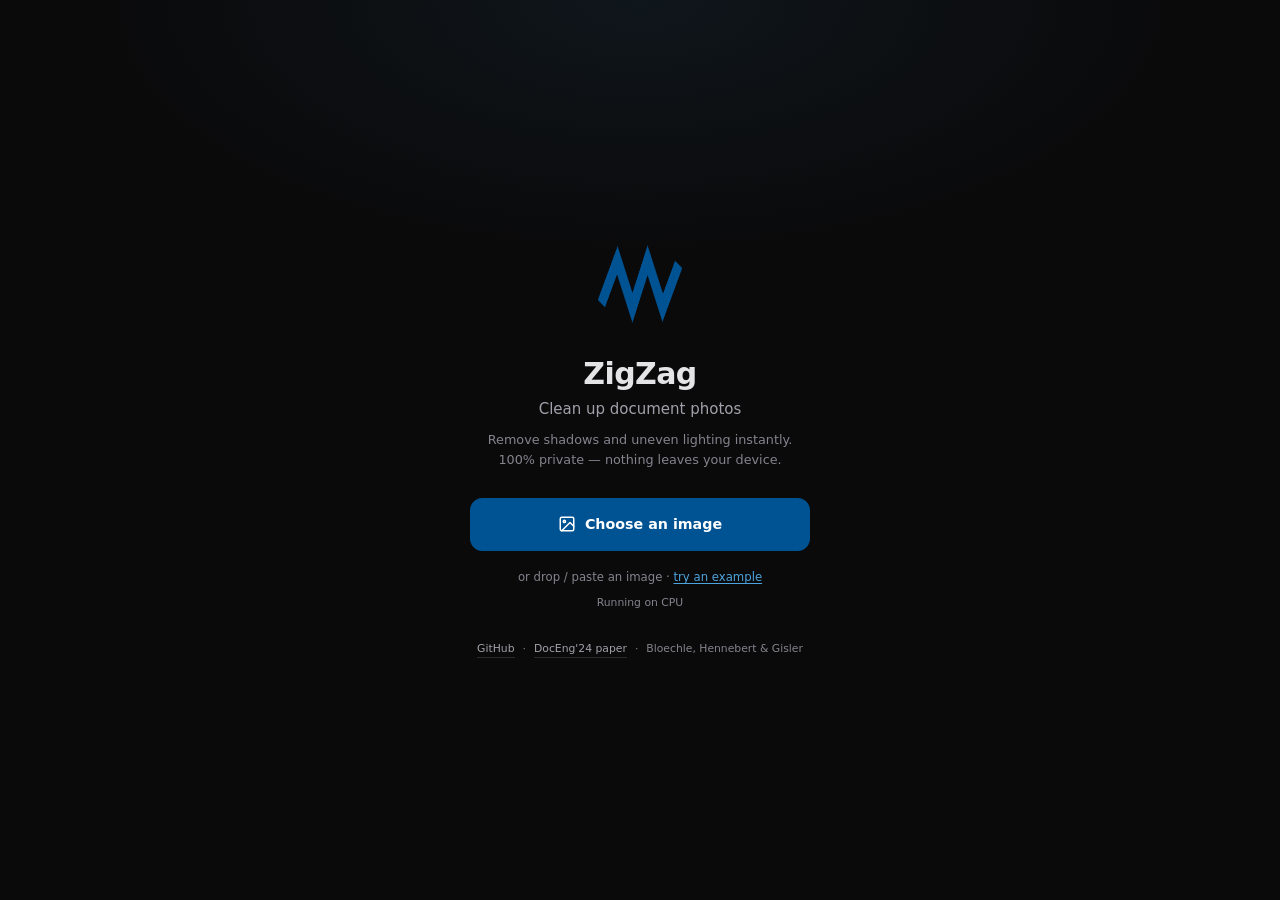
<file: index.html>
<!DOCTYPE html>
<html lang="en">
<head>
    <meta charset="UTF-8">
    <meta name="viewport" content="width=device-width, initial-scale=1.0, viewport-fit=cover">
    <meta name="description" content="Clean up document photos: remove shadows and uneven lighting, entirely in your browser. ZigZag — ACM DocEng'24.">
    <meta property="og:title" content="ZigZag — Document Image Binarizer">
    <meta property="og:description" content="Remove shadows and uneven lighting from document photos. 100% in-browser, nothing leaves your device.">
    <meta property="og:image" content="https://bloechle.github.io/zigzag/assets/zigzag-logo.png">
    <meta property="og:url" content="https://bloechle.github.io/zigzag/">
    <meta property="og:type" content="website">
    <meta name="twitter:card" content="summary_large_image">
    <meta name="theme-color" content="#0a0a0b">
    <meta name="mobile-web-app-capable" content="yes">
    <meta name="apple-mobile-web-app-capable" content="yes">
    <meta name="apple-mobile-web-app-status-bar-style" content="black-translucent">
    <link rel="manifest" href="manifest.json">
    <link rel="apple-touch-icon" href="assets/icon-maskable-512.png">
    <title>ZigZag — Document Image Binarizer</title>
    <link rel="icon" href="assets/icon-192.png">
    <style>
        *, *::before, *::after { box-sizing: border-box; margin: 0; padding: 0; }

        :root {
            --bg:          #0a0a0b;
            --bg-elevated: #1c1c1f;
            --bg-hover:    #252528;
            --border:      #2a2a2e;
            --text:        #e4e4e7;
            --dim:         #a1a1aa;
            --muted:       #84848e;   /* 4.5:1 on the sheet too (WCAG AA) */
            --accent:      #005393;   /* corporate blue — fills */
            --accent-soft: #4da3dd;   /* readable tint of it on dark — text & glows */
            --ok:          #34d399;
            --radius:      12px;
            --ease:        cubic-bezier(0.16, 1, 0.3, 1);
            --safe-t:      env(safe-area-inset-top, 0px);
            --safe-b:      env(safe-area-inset-bottom, 0px);
        }

        html, body {
            height: 100%;
            background: var(--bg);
            color: var(--text);
            font: 15px/1.5 -apple-system, system-ui, 'Segoe UI', Roboto, sans-serif;
            overflow: hidden;
            -webkit-font-smoothing: antialiased;
            user-select: none;
            -webkit-user-select: none;
            touch-action: manipulation;
        }

        .hidden { display: none !important; }
        button { font: inherit; color: inherit; background: none; border: none; cursor: pointer; -webkit-tap-highlight-color: transparent; }
        :focus-visible { outline: 2px solid var(--accent-soft); outline-offset: 2px; border-radius: 6px; }
        @media (prefers-reduced-motion: reduce) {
            *, *::before, *::after { animation-duration: .01ms !important; transition-duration: .01ms !important; }
        }

        /* ═══ LANDING ═══ */
        #landing {
            position: fixed; inset: 0; z-index: 50;
            display: flex; align-items: center; justify-content: center;
            padding: 24px; padding-top: calc(24px + var(--safe-t)); padding-bottom: calc(24px + var(--safe-b));
            background:
                radial-gradient(60% 40% at 50% 0%, rgba(77, 163, 221, .08), transparent 70%),
                var(--bg);
        }
        .landing-content { width: 100%; max-width: 340px; text-align: center; }
        .landing-content img { width: 84px; height: 84px; margin-bottom: 18px; }
        .landing-content h1 { font-size: 2rem; font-weight: 700; letter-spacing: -.02em; }
        .landing-sub { color: var(--dim); margin: 2px 0 10px; }
        .landing-desc { color: var(--muted); font-size: .85rem; line-height: 1.55; margin-bottom: 28px; }

        .landing-buttons { display: grid; gap: 10px; margin-bottom: 18px; }
        .btn-primary, .btn-secondary {
            display: flex; align-items: center; justify-content: center; gap: 9px;
            padding: 15px; border-radius: var(--radius); font-weight: 600; font-size: .95rem;
            transition: transform .15s var(--ease), background .15s;
        }
        .btn-primary { background: var(--accent); color: #fff; }
        .btn-secondary { background: var(--bg-elevated); border: 1px solid var(--border); }
        .btn-primary:active, .btn-secondary:active { transform: scale(.97); }
        /* mouse and trackpad: no camera to open, so choosing a file is the main action */
        @media (hover: hover) and (pointer: fine) {
            #btnCamera { display: none; }
            #btnGallery { background: var(--accent); border-color: var(--accent); color: #fff; }
        }
        body.busy, body.busy * { cursor: progress !important; }

        .landing-hint { color: var(--muted); font-size: .78rem; }
        .link-btn { color: var(--accent-soft); font-size: inherit; text-decoration: underline; text-underline-offset: 2px; }
        .link-btn:disabled { opacity: .5; }
        #gpuStatus { margin-top: 8px; font-size: .72rem; color: var(--muted); min-height: 1.2em; }
        #gpuStatus.on { color: var(--ok); }
        .landing-credits {
            margin-top: 30px; font-size: .72rem; color: var(--muted);
            display: flex; gap: 8px; justify-content: center; flex-wrap: wrap;
        }
        .landing-credits a { color: var(--dim); text-decoration: none; border-bottom: 1px solid var(--border); }

        /* ═══ APP ═══ */
        #app { position: fixed; inset: 0; display: flex; flex-direction: column; }

        #viewport { flex: 1; position: relative; min-height: 0; overflow: hidden; }

        /* comparison: result below, original clipped above, draggable line */
        #compareWrap {
            position: absolute; top: 0; left: 0;
            transform-origin: 0 0; touch-action: none;
            --invz: 1;   /* 1/zoom — keeps overlays at constant screen size */
        }
        #compareWrap canvas {
            position: absolute; inset: 0;
            border-radius: 8px; box-shadow: 0 8px 40px rgba(0, 0, 0, .55);
        }
        #compareClip { position: absolute; inset: 0 auto 0 0; width: 50%; overflow: hidden; }
        #compareClip canvas { position: absolute; top: 0; left: 0; border-radius: 8px 0 0 8px; }
        #compareLine {
            position: absolute; top: 0; bottom: 0; left: 50%; width: calc(2px * var(--invz));
            background: var(--accent); transform: translateX(-50%);
            box-shadow: 0 0 12px rgba(77, 163, 221, .55);
        }
        .compare-handle {
            position: absolute; top: 50%; left: 50%; transform: translate(-50%, -50%) scale(var(--invz));
            width: 38px; height: 38px; border-radius: 50%;
            background: var(--accent); color: #fff;
            display: flex; align-items: center; justify-content: center;
        }
        #compareWrap.toggled #compareLine,
        #compareWrap.toggled #tagResult { display: none; }

        .corner-tag {
            position: absolute; top: 8px; font-size: .62rem; font-weight: 700; letter-spacing: .08em;
            padding: 3px 8px; border-radius: 5px; background: rgba(10, 10, 11, .65);
            backdrop-filter: blur(6px); -webkit-backdrop-filter: blur(6px);
            color: var(--dim); pointer-events: none;
            transform: scale(var(--invz));
        }
        #tagOriginal { left: 8px; transform-origin: top left; }
        #tagResult { right: 8px; transform-origin: top right; }

        #infoBadge {
            position: absolute; bottom: 10px; left: 50%; transform: translateX(-50%);
            max-width: calc(100% - 20px); text-align: center; line-height: 1.4; text-wrap: balance;
            font-size: .7rem; color: var(--dim); padding: 5px 12px; border-radius: 14px;
            background: rgba(28, 28, 31, .75); border: 1px solid var(--border);
            backdrop-filter: blur(10px); -webkit-backdrop-filter: blur(10px);
            transition: transform .3s var(--ease);
        }
        /* keep the live readout visible above the settings sheet */
        #app.sheet-open #infoBadge { transform: translate(-50%, calc(-1 * var(--sheet-h, 0px) - 8px)); }

        #infoBadge:empty { display: none; }
        /* the run's parameters show with the settings' explanations (the ? button) */
        .badge-more { display: none; }
        #app.details .badge-more { display: inline; }

        #spinner {
            position: absolute; inset: 0; display: flex; align-items: center; justify-content: center;
            background: rgba(10, 10, 11, .35); backdrop-filter: blur(2px); -webkit-backdrop-filter: blur(2px);
        }
        .spinner-ring {
            width: 38px; height: 38px; border-radius: 50%;
            border: 3px solid var(--border); border-top-color: var(--accent-soft);
            animation: spin .8s linear infinite;
        }
        @keyframes spin { to { transform: rotate(360deg); } }

        /* ═══ BOTTOM BAR ═══ */
        .bottom-bar {
            flex-shrink: 0; padding: 10px 12px calc(10px + var(--safe-b));
            background: rgba(20, 20, 22, .85); border-top: 1px solid var(--border);
            backdrop-filter: blur(16px); -webkit-backdrop-filter: blur(16px);
        }
        .bar { max-width: 520px; margin-inline: auto; }
        .mode-row {
            display: grid; grid-template-columns: repeat(2, 1fr); gap: 4px;
            background: var(--bg); border: 1px solid var(--border); border-radius: 10px;
            padding: 4px; margin-bottom: 10px;
        }
        .mode-btn {
            padding: 9px 0; border-radius: 7px; font-size: .82rem; font-weight: 600; color: var(--dim);
            transition: background .15s, color .15s;
        }
        .mode-btn.active { background: var(--accent); color: #fff; }

        .action-row { display: grid; grid-template-columns: repeat(5, 1fr); gap: 4px; }
        .action-btn {
            display: flex; flex-direction: column; align-items: center; justify-content: center; gap: 4px;
            padding: 8px 2px 6px; border-radius: 10px; font-size: .66rem; color: var(--dim);
            transition: background .15s, color .15s;
        }
        .action-btn:active { background: var(--bg-hover); }
        .action-btn:disabled { opacity: .35; }
        .action-btn[aria-expanded="true"] { background: var(--bg-hover); color: var(--accent-soft); }
        .action-btn.primary { background: var(--accent); color: #fff; font-weight: 600; }
        .action-btn > [class^="icon-"] { display: flex; }
        @media (hover: hover) {
            .action-btn:hover:not(:disabled), .mode-btn:not(.active):hover { background: var(--bg-hover); color: var(--text); }
            .action-btn.primary:hover:not(:disabled) { background: #0a64ad; color: #fff; }
        }
        /* wide screens: one row, the output pair on the left, the actions on the right */
        @media (min-width: 720px) {
            .bar { max-width: 860px; display: flex; align-items: center; gap: 16px; }
            .mode-row { margin: 0; width: 200px; flex-shrink: 0; }
            .action-row { flex: 1; display: flex; justify-content: flex-end; }
            .action-btn { flex-direction: row; gap: 8px; padding: 10px 14px; font-size: .82rem; }
            .action-btn svg { width: 18px; height: 18px; }
            .action-btn.primary { margin-left: 8px; padding-inline: 18px; }
        }

        /* ═══ SETTINGS SHEET ═══ */
        #sheet { position: fixed; inset: 0; z-index: 60; }
        .sheet-backdrop { position: absolute; inset: 0; }   /* click-to-close, no dimming: live preview stays visible */
        .sheet-panel {
            position: absolute; left: 0; right: 0; bottom: 0;
            max-width: 560px; margin-inline: auto;
            background: var(--bg-elevated); border-radius: 18px 18px 0 0;
            border-top: 1px solid var(--border);
            padding: 8px 20px calc(22px + var(--safe-b));
            transform: translateY(0); transition: transform .3s var(--ease);
        }
        #sheet.hidden-anim .sheet-panel { transform: translateY(100%); }
        .sheet-drag-bar { width: 36px; height: 4px; border-radius: 2px; background: var(--border); margin: 4px auto 14px; }
        .sheet-head { display: flex; justify-content: space-between; align-items: center; margin-bottom: 16px; }
        .sheet-title { font-weight: 600; font-size: .95rem; }
        .sheet-reset { font-size: .8rem; font-weight: 600; color: var(--accent-soft); padding: 4px 8px; }
        .sheet-actions { display: flex; align-items: center; gap: 4px; }
        .sheet-help {
            width: 22px; height: 22px; border-radius: 50%; border: 1px solid var(--border);
            color: var(--dim); font-size: .72rem; font-weight: 700; line-height: 1;
            display: flex; align-items: center; justify-content: center;
            transition: background .15s, color .15s, border-color .15s;
        }
        .sheet-help[aria-pressed="true"] { background: var(--accent); color: #fff; border-color: var(--accent); }
        .sheet-close { width: 28px; height: 28px; border-radius: 50%; color: var(--dim); display: flex; align-items: center; justify-content: center; }
        @media (hover: hover) { .sheet-close:hover { background: var(--bg-hover); color: var(--text); } }

        /* desktop: a floating card at the top right; the page stays live behind it
           (no backdrop), so the comparison can be dragged while tuning */
        @media (min-width: 900px) and (hover: hover) {
            #sheet { pointer-events: none; }
            .sheet-backdrop, .sheet-drag-bar { display: none; }
            .sheet-panel {
                pointer-events: auto;
                left: auto; right: 16px; bottom: auto; top: calc(16px + var(--safe-t));
                width: 340px; padding: 16px 20px 6px;
                border: 1px solid var(--border); border-radius: 16px;
                box-shadow: 0 16px 48px rgba(0, 0, 0, .5);
            }
            #sheet.hidden-anim .sheet-panel { transform: translateX(calc(100% + 24px)); }
            .param-row { grid-template-columns: 82px 1fr 46px; }
        }

        .param-row { display: grid; grid-template-columns: 88px 1fr 50px; align-items: center; gap: 12px; margin-bottom: 14px; }
        .param-row label { font-size: .8rem; color: var(--dim); }
        .param-val { font-size: .8rem; color: var(--text); text-align: right; font-variant-numeric: tabular-nums; }
        .param-hint {
            grid-column: 1 / -1; display: none;
            font-size: .72rem; color: var(--muted); line-height: 1.45; margin: 2px 0 2px;
        }
        #sheet.hints .param-hint { display: block; }

        input[type=range] { -webkit-appearance: none; appearance: none; height: 4px; border-radius: 2px; background: var(--border); outline: none; }
        input[type=range]::-webkit-slider-thumb {
            -webkit-appearance: none; appearance: none; width: 22px; height: 22px; border-radius: 50%;
            background: var(--accent); border: none; cursor: pointer;
        }
        input[type=range]::-moz-range-thumb { width: 22px; height: 22px; border-radius: 50%; background: var(--accent); border: none; }

        /* on/off switch, built on a checkbox so keyboard and screen readers get it for free */
        .switch {
            -webkit-appearance: none; appearance: none; justify-self: start; cursor: pointer;
            width: 38px; height: 22px; border-radius: 11px; background: var(--border);
            position: relative; transition: background .15s;
        }
        .switch::after {
            content: ''; position: absolute; top: 3px; left: 3px; width: 16px; height: 16px;
            border-radius: 50%; background: var(--text); transition: transform .15s var(--ease);
        }
        .switch:checked { background: var(--accent); }
        .switch:checked::after { transform: translateX(16px); }

        /* ═══ DROP OVERLAY (desktop) ═══ */
        #dropOverlay {
            position: fixed; inset: 0; z-index: 70; display: flex; align-items: center; justify-content: center;
            background: rgba(10, 10, 11, .85); border: 2px dashed var(--accent-soft); border-radius: 16px;
        }
        .drop-inner { display: flex; flex-direction: column; align-items: center; gap: 10px; color: var(--accent-soft); font-weight: 600; }
    </style>
</head>
<body>

<!-- ═══ LANDING ═══ -->
<main id="landing">
    <div class="landing-content">
        <img src="assets/zigzag-logo.png" alt="ZigZag">
        <h1>ZigZag</h1>
        <p class="landing-sub">Clean up document photos</p>
        <p class="landing-desc">Remove shadows and uneven lighting instantly. 100% private — nothing leaves your device.</p>
        <div class="landing-buttons">
            <button id="btnCamera" class="btn-primary">
                <svg width="20" height="20" viewBox="0 0 24 24" fill="none" stroke="currentColor" stroke-width="2" stroke-linecap="round" stroke-linejoin="round"><path d="M23 19a2 2 0 0 1-2 2H3a2 2 0 0 1-2-2V8a2 2 0 0 1 2-2h4l2-3h6l2 3h4a2 2 0 0 1 2 2z"/><circle cx="12" cy="13" r="4"/></svg>
                Take a photo
            </button>
            <button id="btnGallery" class="btn-secondary">
                <svg width="18" height="18" viewBox="0 0 24 24" fill="none" stroke="currentColor" stroke-width="2" stroke-linecap="round" stroke-linejoin="round"><rect x="3" y="3" width="18" height="18" rx="2"/><circle cx="8.5" cy="8.5" r="1.5"/><polyline points="21 15 16 10 5 21"/></svg>
                Choose an image
            </button>
        </div>
        <p class="landing-hint">or drop / paste an image · <button id="btnExample" class="link-btn">try an example</button></p>
        <div id="gpuStatus" role="status"></div>
        <div class="landing-credits">
            <a href="https://github.com/Bloechle/zigzag" target="_blank" rel="noopener">GitHub</a>
            <span>·</span>
            <a href="https://doi.org/10.1145/3685650.3685661" target="_blank" rel="noopener">DocEng'24 paper</a>
            <span>·</span>
            <span>Bloechle, Hennebert &amp; Gisler</span>
        </div>
    </div>
</main>

<!-- ═══ APP ═══ -->
<main id="app" class="hidden">
    <div id="viewport">
        <div id="compareWrap">
            <canvas id="canvasResult" role="img" aria-label="Cleaned-up document"></canvas>
            <div id="compareClip"><canvas id="canvasOriginal" role="img" aria-label="Original photo"></canvas></div>
            <span id="tagOriginal" class="corner-tag">ORIGINAL</span>
            <span id="tagResult" class="corner-tag">ZIGZAG</span>
            <div id="compareLine">
                <div class="compare-handle">
                    <svg width="18" height="18" viewBox="0 0 24 24" fill="none" stroke="currentColor" stroke-width="2.5"><polyline points="9 6 4 12 9 18"/><polyline points="15 6 20 12 15 18"/></svg>
                </div>
            </div>
        </div>
        <div id="infoBadge" role="status"></div>
        <div id="spinner" class="hidden"><div class="spinner-ring"></div></div>
    </div>

    <div class="bottom-bar"><div class="bar">
        <div class="mode-row" id="modeRow" role="group" aria-label="Output">
            <button class="mode-btn active" data-mode="binary" aria-pressed="true" title="Black and white (1)">B&amp;W</button>
            <button class="mode-btn" data-mode="gray" aria-pressed="false" title="Grayscale (2)">Gray</button>
        </div>
        <div class="action-row">
            <button id="btnNew" class="action-btn" title="New image (N)">
                <svg width="21" height="21" viewBox="0 0 24 24" fill="none" stroke="currentColor" stroke-width="1.8" stroke-linecap="round" stroke-linejoin="round"><path d="M23 19a2 2 0 0 1-2 2H3a2 2 0 0 1-2-2V8a2 2 0 0 1 2-2h4l2-3h6l2 3h4a2 2 0 0 1 2 2z"/><circle cx="12" cy="13" r="4"/></svg>
                <span>New</span>
            </button>
            <button id="btnRotate" class="action-btn" title="Rotate 90° (R)" disabled>
                <svg width="21" height="21" viewBox="0 0 24 24" fill="none" stroke="currentColor" stroke-width="1.8" stroke-linecap="round" stroke-linejoin="round"><polyline points="23 4 23 10 17 10"/><path d="M20.49 15a9 9 0 1 1-2.12-9.36L23 10"/></svg>
                <span>Rotate</span>
            </button>
            <button id="btnTune" class="action-btn" title="Settings (T)" aria-expanded="false" aria-controls="sheet">
                <svg width="21" height="21" viewBox="0 0 24 24" fill="none" stroke="currentColor" stroke-width="1.8" stroke-linecap="round"><line x1="4" y1="21" x2="4" y2="14"/><line x1="4" y1="10" x2="4" y2="3"/><line x1="12" y1="21" x2="12" y2="12"/><line x1="12" y1="8" x2="12" y2="3"/><line x1="20" y1="21" x2="20" y2="16"/><line x1="20" y1="12" x2="20" y2="3"/><line x1="1" y1="14" x2="7" y2="14"/><line x1="9" y1="8" x2="15" y2="8"/><line x1="17" y1="16" x2="23" y2="16"/></svg>
                <span>Tune</span>
            </button>
            <button id="btnShare" class="action-btn" title="Share or copy (C)" disabled>
                <span class="icon-share"><svg width="21" height="21" viewBox="0 0 24 24" fill="none" stroke="currentColor" stroke-width="1.8" stroke-linecap="round" stroke-linejoin="round"><path d="M4 12v8a2 2 0 0 0 2 2h12a2 2 0 0 0 2-2v-8"/><polyline points="16 6 12 2 8 6"/><line x1="12" y1="2" x2="12" y2="15"/></svg></span>
                <span class="icon-copy"><svg width="21" height="21" viewBox="0 0 24 24" fill="none" stroke="currentColor" stroke-width="1.8" stroke-linecap="round" stroke-linejoin="round"><rect x="9" y="9" width="13" height="13" rx="2"/><path d="M5 15H4a2 2 0 0 1-2-2V4a2 2 0 0 1 2-2h9a2 2 0 0 1 2 2v1"/></svg></span>
                <span class="lbl">Copy</span>
            </button>
            <button id="btnSave" class="action-btn primary" title="Save PNG (S)" disabled>
                <svg width="21" height="21" viewBox="0 0 24 24" fill="none" stroke="currentColor" stroke-width="1.8" stroke-linecap="round" stroke-linejoin="round"><path d="M21 15v4a2 2 0 0 1-2 2H5a2 2 0 0 1-2-2v-4"/><polyline points="7 10 12 15 17 10"/><line x1="12" y1="15" x2="12" y2="3"/></svg>
                <span>Save</span>
            </button>
        </div>
    </div></div>

    <div id="sheet" class="hidden hidden-anim" role="region" aria-label="Settings">
        <div class="sheet-backdrop" id="sheetBackdrop"></div>
        <div class="sheet-panel" id="sheetPanel">
            <div class="sheet-drag-bar"></div>
            <div class="sheet-head">
                <span class="sheet-title">Settings</span>
                <div class="sheet-actions">
                    <button id="btnHints" class="sheet-help" aria-pressed="false"
                            aria-label="Explain these settings" title="Explain these settings">?</button>
                    <button id="btnReset" class="sheet-reset">Reset</button>
                    <button id="btnCloseSheet" class="sheet-close" aria-label="Close settings" title="Close (T)">
                        <svg width="16" height="16" viewBox="0 0 24 24" fill="none" stroke="currentColor" stroke-width="2.2" stroke-linecap="round"><line x1="6" y1="6" x2="18" y2="18"/><line x1="18" y1="6" x2="6" y2="18"/></svg>
                    </button>
                </div>
            </div>
            <div class="param-row">
                <label for="slSize">Window</label>
                <input type="range" id="slSize"
                       title="Size of the local analysis window, in pixels.">
                <span id="valSize" class="param-val">Auto</span>
                <p class="param-hint">How far ZigZag looks around each pixel to judge the local lighting.
                   Auto scales it with the photo's resolution, which suits most pages. Lower it for
                   fine print, raise it for large text or broad shadows.</p>
            </div>
            <div class="param-row">
                <label for="slWeight">Background</label>
                <input type="range" id="slWeight"
                       title="How bright a pixel must be, relative to its neighbours, to count as background.">
                <span id="valWeight" class="param-val">90 %</span>
                <p class="param-hint">How bright a pixel must be, next to its neighbours, to be treated as
                   background. 90 % suits nearly every page; 80–90 % is the useful range, and 100 % is
                   too strict.</p>
            </div>
            <div class="param-row">
                <label for="slThr">Ink</label>
                <input type="range" id="slThr"
                       title="Shifts the automatic threshold.">
                <span id="valThr" class="param-val">0</span>
                <p class="param-hint">Nudges the automatic threshold. Positive keeps more ink — bolder, but
                   noisier; negative cleans harder at the risk of thinning strokes.</p>
            </div>
            <div class="param-row">
                <label for="swSpecks">Specks</label>
                <input type="checkbox" id="swSpecks" class="switch" role="switch"
                       title="Remove isolated specks of noise.">
                <span id="valSpecks" class="param-val">Off</span>
                <p class="param-hint">Removes tiny isolated dots — the grain of a dark or noisy photo. Off by
                   default: on small print it also takes the dots of i and j and fine punctuation.</p>
            </div>
        </div>
    </div>
</main>

<!-- ═══ DROP OVERLAY ═══ -->
<div id="dropOverlay" class="hidden">
    <div class="drop-inner">
        <svg width="38" height="38" viewBox="0 0 24 24" fill="none" stroke="currentColor" stroke-width="1.5"><path d="M21 15v4a2 2 0 0 1-2 2H5a2 2 0 0 1-2-2v-4"/><polyline points="17 8 12 3 7 8"/><line x1="12" y1="3" x2="12" y2="15"/></svg>
        <span>Drop image to process</span>
    </div>
</div>

<input type="file" id="fileCamera" accept="image/*" capture="environment" hidden>
<input type="file" id="fileGallery" accept="image/*" hidden>

<script type="module">
    import { ZigZag } from './js/zigzag.js';
    import { ZigZagGPU } from './js/zigzag-gpu.js';

    const $ = id => document.getElementById(id);
    const el = {};
    ['landing', 'app', 'viewport', 'compareWrap', 'compareClip', 'compareLine',
     'canvasOriginal', 'canvasResult', 'infoBadge', 'spinner', 'gpuStatus',
     'btnCamera', 'btnGallery', 'btnExample',
     'btnNew', 'btnRotate', 'btnTune', 'btnShare', 'btnSave',
     'modeRow', 'sheet', 'sheetBackdrop', 'sheetPanel', 'btnReset', 'btnCloseSheet',
     'slSize', 'slWeight', 'slThr', 'valSize', 'valWeight', 'valThr', 'btnHints',
     'swSpecks', 'valSpecks',
     'dropOverlay', 'fileCamera', 'fileGallery'].forEach(id => el[id] = $(id));

    const SLIDERS = [['slSize', 'valSize'], ['slWeight', 'valWeight'], ['slThr', 'valThr']];
    const UNITS = { slSize: ' px', slWeight: ' %', slThr: '' };

    // Discrete scales: the slider carries an *index*, the value comes from here.
    // Window: 0 = automatic (from the image diagonal, see autoSize in zigzag.js).
    // Manual stops end at 128: past ~192 the local mean drifts toward global and
    // the shadow comes back as ink, and at 256 (2r+1)^2*255 crosses 2^24, the
    // largest integer the GPU's f32 box sums still represent exactly.
    // Weight steps of 5 were indistinguishable (<0.15 pt of ink), so 10.
    // Ink stops at +/-60: beyond it the threshold saturates instead of nudging.
    const AUTO = 0;
    const SCALES = {
        slSize:   [AUTO, 4, 8, 12, 16, 20, 24, 30, 40, 56, 80, 128],
        slWeight: [50, 60, 70, 80, 90, 100],
        slThr:    Array.from({ length: 25 }, (_, i) => -60 + i * 5),
    };
    const DEFAULTS = { slSize: AUTO, slWeight: 90, slThr: 0 };

    const sliderValue = s => SCALES[s][+el[s].value];
    /** Snap a raw value onto a scale (also migrates prefs from an older scale). */
    function setSliderValue(s, v) {
        const scale = SCALES[s];
        let best = 0;
        for (let i = 1; i < scale.length; i++) {
            if (Math.abs(scale[i] - v) < Math.abs(scale[best] - v)) best = i;
        }
        el[s].value = best;
    }
    // The ports also offer 'color'; the demo keeps the two outputs a document photo needs.
    const APP_MODES = ['binary', 'gray'];
    const PREFS_KEY = 'zigzag.prefs';
    const PREFS_VERSION = 3;         // 2: Window gained "Auto", the new default; 3: Specks Off by default

    // The CPU port needs ~64 bytes/pixel of float64 scratch, so it gets a much
    // tighter budget than the GPU (whose ceiling is a device limit).
    const CPU_MAX_PIXELS = 4_000_000;
    const GPU_MAX_PIXELS = 12_000_000;
    const SPINNER_DELAY = 200;       // ms: quicker runs swap the result without a flash

    let gpu = null;                  // WebGPU accelerator, null => CPU (set once gpuReady settles)
    let worker = null;               // CPU port off the main thread, null => inline
    let srcImage = null;             // ImageData of the (possibly downscaled) source
    let srcName = 'document';
    let origSize = null;             // [w, h] before downscale, or null
    let mode = 'binary';
    let running = null, pending = false, debounceId = 0;   // running: the run in flight
    let comparePos = 0.5, toggled = false;
    let allowUpsample = true;        // cleared if the browser refuses the 2x canvas
    let sheetOpen = false;
    let lastBadge = [''], badgeTimer = 0;   // [summary, parameters]

    // ── backends ──
    /** Landing-page backend line — also refreshed when the GPU is dropped mid-session. */
    function setGpuStatus() {
        el.gpuStatus.textContent = gpu ? '⚡ WebGPU acceleration active' : 'Running on CPU';
        el.gpuStatus.classList.toggle('on', !!gpu);
    }
    // Initialised in the background: awaiting it here would leave every button
    // dead until the adapter answers. Image loading awaits it instead.
    const gpuReady = (async () => {
        if (!ZigZagGPU.isSupported()) return;
        try {
            const g = new ZigZagGPU();
            await g.init();
            gpu = g;
        } catch { gpu = null; }
    })().then(setGpuStatus);

    /** Give up on the GPU for this session and free its buffers. */
    function dropGpu() {
        try { gpu?.destroy(); } catch { /* already lost */ }
        gpu = null;
        setGpuStatus();
    }

    const jobs = new Map();
    let jobId = 0;
    try {
        worker = new Worker(new URL('./js/zigzag-worker.js', import.meta.url), { type: 'module' });
        worker.onmessage = e => {
            const done = jobs.get(e.data.id);
            jobs.delete(e.data.id);
            done?.(e.data.error ? null : e.data);
        };
        worker.onerror = () => {                 // module workers unsupported / failed
            worker = null;
            for (const done of jobs.values()) done(null);
            jobs.clear();
        };
    } catch { worker = null; }

    /** CPU pipeline, in the worker when available, inline otherwise. */
    function cpuProcess(opts) {
        if (!worker) return Promise.resolve(ZigZag.process(srcImage, opts));
        const id = ++jobId;
        return new Promise(resolve => {
            jobs.set(id, resolve);
            worker.postMessage({ id, opts });
        });
    }

    /** Info badge: a short summary, plus the run's parameters shown on demand. */
    function setBadge(main, more = '') {
        const tail = document.createElement('span');
        tail.className = 'badge-more';
        tail.textContent = more;
        el.infoBadge.replaceChildren(...(main ? [main] : []), ...(more ? [tail] : []));
    }

    /** Transient message; the info badge returns after a couple of seconds. */
    function notify(msg) {
        if (el.landing.classList.contains('hidden')) {
            setBadge(msg);
            clearTimeout(badgeTimer);
            badgeTimer = setTimeout(() => setBadge(...lastBadge), 2200);
        } else {
            el.gpuStatus.textContent = msg;
            el.gpuStatus.classList.remove('on');
        }
    }

    // ── preferences ──
    function savePrefs() {
        try {
            localStorage.setItem(PREFS_KEY, JSON.stringify({
                v: PREFS_VERSION,
                mode,
                size: sliderValue('slSize'),
                weight: sliderValue('slWeight'),
                thr: sliderValue('slThr'),
                specks: el.swSpecks.checked,
                hints: el.sheet.classList.contains('hints'),
            }));
        } catch { /* private mode */ }
    }

    function loadPrefs() {
        try {
            const p = JSON.parse(localStorage.getItem(PREFS_KEY) || '{}');
            if (APP_MODES.includes(p.mode)) setMode(p.mode, false);   // a saved 'color' falls back to B&W
            // before v3 Specks defaulted to On and every save stored it: start Off
            if ((p.v ?? 1) >= 3 && p.specks === true) setSpecks(true);
            if (p.hints) setHints(true);
            // before v2 the Window default was 30, so a stored 30 means "never
            // touched": move it to the new automatic default
            if ((p.v ?? 1) < 2 && +p.size === 30) delete p.size;
            for (const [key, s] of [['size', 'slSize'], ['weight', 'slWeight'], ['thr', 'slThr']]) {
                if (p[key] != null) setSliderValue(s, +p[key]);   // snaps old values
            }
        } catch { /* ignore corrupt prefs */ }
        SLIDERS.forEach(([s, v]) => showSlider(s, v));
    }

    // ── image loading ──
    /** Resolves once no run is in flight: the GPU buffers and the worker's copy
     *  belong to the running job until then. */
    async function idle() {
        while (running) await running;
    }

    /** Install a new source image: GPU upload, worker upload, preview, run. */
    async function setSource(image) {
        await idle();
        srcImage = image;
        allowUpsample = true;     // a previous oversized image must not stick at 1x
        if (gpu) {
            try { await gpu.uploadImage(image); } catch { dropGpu(); }
        }
        // sized for the GPU budget but the GPU is gone: the CPU port needs
        // ~64 bytes/pixel of float64 scratch, so shrink before going on
        if (!gpu && image.width * image.height > CPU_MAX_PIXELS) {
            origSize ??= [image.width, image.height];
            notify('GPU unavailable — reduced for the CPU');
            return setSource(await toImageData(image, CPU_MAX_PIXELS));
        }
        if (worker) {
            const copy = new Uint8ClampedArray(image.data);
            worker.postMessage(
                { image: { data: copy, width: image.width, height: image.height } },
                [copy.buffer]);
        }
        el.canvasOriginal.width = image.width;
        el.canvasOriginal.height = image.height;
        el.canvasOriginal.getContext('2d').putImageData(image, 0, 0);

        el.landing.classList.add('hidden');
        el.app.classList.remove('hidden');
        el.btnRotate.disabled = false;
        fitCanvases();
        run();
    }

    /** Bitmap or ImageData -> ImageData, downscaled to fit a pixel budget. */
    async function toImageData(src, budget) {
        const n = src.width * src.height;
        const s = n > budget ? Math.sqrt(budget / n) : 1;
        // floor, not round: rounded up, w * h could stay above the budget and the
        // shrink-for-the-CPU path would shrink the same image again, forever
        const w = Math.max(1, Math.floor(src.width * s));
        const h = Math.max(1, Math.floor(src.height * s));
        const c = document.createElement('canvas');
        c.width = w; c.height = h;
        const ctx = c.getContext('2d', { willReadFrequently: true });
        ctx.fillStyle = '#fff';               // transparent pixels are paper, not black ink
        ctx.fillRect(0, 0, w, h);
        const own = src instanceof ImageData;
        const bmp = own ? await createImageBitmap(src) : src;
        ctx.drawImage(bmp, 0, 0, w, h);
        if (own) bmp.close();
        return ctx.getImageData(0, 0, w, h);
    }

    async function loadBlob(blob, name) {
        await gpuReady;
        const budget = gpu ? Math.min(gpu.maxPixels, GPU_MAX_PIXELS) : CPU_MAX_PIXELS;
        srcName = (name || 'document').replace(/\.[^/.]+$/, '');
        const bmp = await createImageBitmap(blob, { imageOrientation: 'from-image' });
        origSize = (bmp.width * bmp.height > budget) ? [bmp.width, bmp.height] : null;
        const image = await toImageData(bmp, budget);
        bmp.close();
        await setSource(image);
    }

    /** Open an image with feedback: decoding a large photo takes a moment, so the
     *  landing page says so and its buttons wait. getBlob may fetch. */
    async function openImage(getBlob, name) {
        document.body.classList.add('busy');
        el.gpuStatus.textContent = 'Opening…';
        el.gpuStatus.classList.remove('on');
        for (const b of [el.btnCamera, el.btnGallery, el.btnExample]) b.disabled = true;
        try {
            await loadBlob(await getBlob(), name);
            setGpuStatus();
        } catch {
            setGpuStatus();
            notify(`Could not open “${name}”`);
        } finally {
            document.body.classList.remove('busy');
            for (const b of [el.btnCamera, el.btnGallery, el.btnExample]) b.disabled = false;
        }
    }

    function loadFile(file) {
        if (!file) return;
        if (!file.type.startsWith('image/')) return notify('Not an image file');
        openImage(() => file, file.name);
    }

    /** Rotate the source 90° clockwise, keeping the current parameters
     *  (setSource waits for a run in flight). */
    async function rotate() {
        if (!srcImage) return;
        const { width: w, height: h } = srcImage;
        const c = document.createElement('canvas');
        c.width = h; c.height = w;
        const ctx = c.getContext('2d', { willReadFrequently: true });
        ctx.setTransform(0, 1, -1, 0, h, 0);   // (x, y) -> (h - y, x)
        const bmp = await createImageBitmap(srcImage);
        ctx.drawImage(bmp, 0, 0);
        bmp.close();
        if (origSize) origSize = [origSize[1], origSize[0]];
        await setSource(ctx.getImageData(0, 0, h, w));
    }

    // ── processing ──
    /** Paint the result; false when the browser silently refused the canvas size. */
    function showResult(res) {
        const c = el.canvasResult;
        c.width = res.width;
        c.height = res.height;
        if (c.width !== res.width || c.height !== res.height) return false;
        const ctx = c.getContext('2d');
        try {
            ctx.putImageData(new ImageData(res.data, res.width, res.height), 0, 0);
            // over the browser's canvas-area limit the canvas stays blank instead
            // of throwing, so probe a pixel we know is opaque
            return ctx.getImageData(res.width - 1, res.height - 1, 1, 1).data[3] === 255;
        } catch {
            return false;
        }
    }

    /** Process the current source; a call during a run is queued (once). */
    async function run() {
        if (!srcImage) return;
        if (running) { pending = true; return; }
        running = runOnce(srcImage);
        let shrink;
        try { shrink = await running; } finally { running = null; }
        if (shrink) {               // the GPU failed on an image sized for it
            origSize ??= [shrink.width, shrink.height];
            notify('GPU unavailable — reduced for the CPU');
            return setSource(await toImageData(shrink, CPU_MAX_PIXELS));
        }
        if (pending && srcImage) { pending = false; run(); }
    }

    /** One run on image; returns the image when it must be shrunk for the CPU.
     *  The spinner shows only if the run lasts past SPINNER_DELAY. */
    async function runOnce(image) {
        const spin = setTimeout(() => el.spinner.classList.remove('hidden'), SPINNER_DELAY);
        try {
            return await compute(image);
        } finally {                                  // never left up behind a failed run
            clearTimeout(spin);
            el.spinner.classList.add('hidden');
        }
    }

    /** GPU first, the worker next, inline CPU last; then paint the result.
     *  A result for an image no longer shown (New, a new image) is dropped. */
    async function compute(image) {
        await new Promise(r => requestAnimationFrame(() => requestAnimationFrame(r)));   // paint first

        const size = sliderValue('slSize');
        const opts = {
            mode,
            size: size === AUTO ? null : size,
            weight: sliderValue('slWeight'),
            thresholdOffset: sliderValue('slThr'),
            despeckle: el.swSpecks.checked ? 'auto' : 0,
            upsample: allowUpsample,
        };
        const t0 = performance.now();
        let res = null, backend = 'cpu';
        try {
            if (gpu) {
                try {
                    res = await gpu.process(opts);
                    backend = 'gpu';
                } catch {
                    dropGpu();
                    // the source was sized for the GPU budget; the CPU port needs
                    // ~64 bytes/pixel of float64 scratch, so shrink before falling back
                    if (image.width * image.height > CPU_MAX_PIXELS) {
                        pending = false;
                        return image;
                    }
                }
            }
            if (!res) res = await cpuProcess(opts);
            if (!res) res = ZigZag.process(image, opts);   // worker died mid-flight
        } catch (err) {
            pending = false;
            console.error(err);
            notify('Processing failed — try a smaller image');
            return null;
        }
        const ms = performance.now() - t0;
        if (image !== srcImage) return null;

        if (!showResult(res)) {
            if (res.width > image.width) {      // 2x is too big for this browser
                allowUpsample = false;
                pending = true;
                return null;
            }
            pending = false;
            notify('Image too large for this browser');
            return null;
        }

        const i = res.info;
        const ds = origSize ? ` · from ${origSize[0]}×${origSize[1]}` : '';
        const up = res.width !== image.width ? ' · 2×' : '';
        const sz = i.autoSize ? `size ${i.size} (auto)` : `size ${i.size}`;
        const wt = (i.weight !== 90 ? ` · w ${i.weight}` : '') + (i.despeckle > 0 ? ` · specks < ${i.despeckle} px removed` : '');
        const ot = i.threshold !== i.otsu ? ` · thr ${i.threshold} (otsu ${i.otsu})` : ` · otsu ${i.otsu}`;
        clearTimeout(badgeTimer);
        lastBadge = [`${image.width}×${image.height}${up} · ${backend} ${ms.toFixed(0)} ms`,
                     `${ds} · ${sz}${wt}${ot}`];
        setBadge(...lastBadge);

        el.btnSave.disabled = false;
        el.btnShare.disabled = false;
        return null;
    }

    // ── viewport: full-width fit + pinch zoom & pan ──
    const view = { w0: 0, h0: 0, z: 1, zMin: 1, tx: 0, ty: 0 };

    function fitCanvases() {
        if (!srcImage) return;
        view.w0 = el.viewport.clientWidth;
        view.h0 = view.w0 * srcImage.height / srcImage.width;
        view.zMin = Math.min(1, el.viewport.clientHeight / view.h0);  // pinch out to whole page
        // default: full width on a portrait screen (phone), whole page on a landscape one
        view.z = el.viewport.clientWidth > el.viewport.clientHeight ? view.zMin : 1;
        view.tx = 0;
        view.ty = 0;                                                  // tall documents start at the top
        el.compareWrap.style.width = view.w0 + 'px';
        el.compareWrap.style.height = view.h0 + 'px';
        for (const c of [el.canvasOriginal, el.canvasResult]) {
            c.style.width = view.w0 + 'px';   // px, not %: the original's containing
            c.style.height = view.h0 + 'px';  // block is #compareClip, which the slider resizes
        }
        applyView();
        applyCompare();
    }

    function applyView() {
        const vw = el.viewport.clientWidth, vh = el.viewport.clientHeight;
        const sw = view.w0 * view.z, sh = view.h0 * view.z;
        view.tx = sw <= vw ? (vw - sw) / 2 : Math.max(vw - sw, Math.min(0, view.tx));
        view.ty = sh <= vh ? (vh - sh) / 2 : Math.max(vh - sh, Math.min(0, view.ty));
        el.compareWrap.style.transform = `translate(${view.tx}px, ${view.ty}px) scale(${view.z})`;
        el.compareWrap.style.setProperty('--invz', 1 / view.z);
    }

    function zoomAt(f, cx, cy) {            // cx/cy in viewport coordinates
        const z = Math.max(view.zMin, Math.min(8, view.z * f));
        f = z / view.z;
        view.tx = cx - (cx - view.tx) * f;
        view.ty = cy - (cy - view.ty) * f;
        view.z = z;
        applyView();
    }

    function applyCompare() {
        const pct = (toggled ? 1 : comparePos) * 100;
        el.compareClip.style.width = pct + '%';
        el.compareLine.style.left = pct + '%';
        el.compareWrap.classList.toggle('toggled', toggled);
    }

    // one finger: horizontal drag = slider, vertical drag = pan, tap = toggle original,
    // double-tap / double-click = reset view · two fingers: pinch zoom & pan · wheel: zoom
    const pointers = new Map();
    let gesture = null, moved = false, downT = 0, lastTap = 0;
    let pinchDist = 0, pinchX = 0, pinchY = 0;

    const vpXY = (x, y) => {
        const r = el.viewport.getBoundingClientRect();
        return [x - r.left, y - r.top];
    };
    const pinchState = () => {
        const [a, b] = [...pointers.values()];
        return [Math.hypot(a.x - b.x, a.y - b.y), ...vpXY((a.x + b.x) / 2, (a.y + b.y) / 2)];
    };

    el.compareWrap.addEventListener('pointerdown', e => {
        if (!srcImage) return;
        el.compareWrap.setPointerCapture(e.pointerId);
        pointers.set(e.pointerId, { x: e.clientX, y: e.clientY, x0: e.clientX, y0: e.clientY });
        if (pointers.size === 2) {
            gesture = 'pinch';
            moved = true;
            [pinchDist, pinchX, pinchY] = pinchState();
        } else {
            gesture = e.target.closest('#compareLine') ? 'slider' : null;
            moved = false;
            downT = Date.now();
        }
    });

    el.compareWrap.addEventListener('pointermove', e => {
        const p = pointers.get(e.pointerId);
        if (!p) return;
        const dx = e.clientX - p.x, dy = e.clientY - p.y;
        p.x = e.clientX; p.y = e.clientY;
        if (!moved && Math.hypot(p.x - p.x0, p.y - p.y0) > 6) {
            moved = true;
            gesture ??= view.z > 1 ? 'pan'   // zoomed in: drag pans, slider via its handle
                : Math.abs(p.x - p.x0) >= Math.abs(p.y - p.y0) ? 'slider' : 'pan';
        }
        if (!moved) return;
        if (gesture === 'pinch') {
            const [d, cx, cy] = pinchState();
            view.tx += cx - pinchX;
            view.ty += cy - pinchY;
            zoomAt(d / pinchDist, cx, cy);
            [pinchDist, pinchX, pinchY] = [d, cx, cy];
        } else if (gesture === 'pan') {
            view.tx += dx;
            view.ty += dy;
            applyView();
        } else if (gesture === 'slider') {
            const r = el.compareWrap.getBoundingClientRect();
            comparePos = Math.max(0.02, Math.min(0.98, (e.clientX - r.left) / r.width));
            toggled = false;
            applyCompare();
        }
    });

    const endPointer = e => {
        if (!pointers.delete(e.pointerId)) return;
        if (gesture === 'pinch') {
            const p = pointers.values().next().value;   // pinch → remaining finger pans
            if (p) { p.x0 = p.x; p.y0 = p.y; }
            gesture = 'pan';
        } else if (!moved && e.type === 'pointerup' && Date.now() - downT < 300) {
            const now = Date.now();
            toggled = !toggled;                          // tap: toggle full original
            if (now - lastTap < 300) { toggled = !toggled; fitCanvases(); }  // double-tap: reset
            lastTap = now;
            applyCompare();
        }
        if (!pointers.size) gesture = null;
    };
    el.compareWrap.addEventListener('pointerup', endPointer);
    el.compareWrap.addEventListener('pointercancel', endPointer);

    el.viewport.addEventListener('wheel', e => {
        if (!srcImage) return;
        e.preventDefault();
        zoomAt(Math.exp(-e.deltaY * 0.002), ...vpXY(e.clientX, e.clientY));
    }, { passive: false });

    el.viewport.addEventListener('dblclick', fitCanvases);

    // width-only: a height change (mobile URL bar, keyboard) must not reset zoom & pan
    if (typeof ResizeObserver !== 'undefined') {
        let lastW = 0;
        new ResizeObserver(() => {
            const w = el.viewport.clientWidth;
            if (w && w !== lastW) { lastW = w; fitCanvases(); }
        }).observe(el.viewport);
    }

    // ── input sources ──
    el.btnCamera.addEventListener('click', () => el.fileCamera.click());
    el.btnGallery.addEventListener('click', () => el.fileGallery.click());
    for (const input of [el.fileCamera, el.fileGallery]) {
        input.addEventListener('change', () => { loadFile(input.files[0]); input.value = ''; });
    }

    el.btnExample.addEventListener('click', () => openImage(async () => {
        const r = await fetch('examples/01_letter.jpg');
        if (!r.ok) throw new Error(r.status);
        return r.blob();
    }, 'example.jpg'));

    // ── modes & parameters ──
    function setMode(m, rerun = true) {
        mode = m;
        for (const b of el.modeRow.querySelectorAll('.mode-btn')) {
            const on = b.dataset.mode === m;
            b.classList.toggle('active', on);
            b.setAttribute('aria-pressed', String(on));
        }
        if (rerun) { savePrefs(); run(); }
    }

    el.modeRow.addEventListener('click', e => {
        const btn = e.target.closest('.mode-btn');
        if (btn && btn.dataset.mode !== mode) setMode(btn.dataset.mode);
    });

    function showSlider(s, v) {
        const n = sliderValue(s);
        const text = s === 'slSize' && n === AUTO ? 'Auto'
            : (s === 'slThr' && n > 0 ? '+' + n : String(n)) + UNITS[s];
        el[v].textContent = text;
        el[s].setAttribute('aria-valuetext', text);   // the slider holds an index
    }

    SLIDERS.forEach(([s, v]) => {
        el[s].addEventListener('input', () => {
            showSlider(s, v);
            clearTimeout(debounceId);
            debounceId = setTimeout(() => { savePrefs(); run(); }, 150);
        });
    });

    // ── settings sheet ──
    // desktop: the panel floats at the top right (see the CSS) and leaves the badge alone
    const sheetFloats = matchMedia('(min-width: 900px) and (hover: hover)');

    /** Lift the info badge by how far the panel intrudes into the viewport. */
    function liftBadge() {
        const intrusion = sheetFloats.matches ? 0 : el.viewport.getBoundingClientRect().bottom
            - (innerHeight - el.sheetPanel.offsetHeight);
        el.app.style.setProperty('--sheet-h', Math.max(0, intrusion) + 'px');
    }

    function showSheet(on) {
        sheetOpen = on;
        el.btnTune.setAttribute('aria-expanded', String(on));
        if (on) {
            el.sheet.classList.remove('hidden');
            liftBadge();
            el.app.classList.add('sheet-open');
            requestAnimationFrame(() => el.sheet.classList.remove('hidden-anim'));
        } else {
            el.app.classList.remove('sheet-open');
            el.sheet.classList.add('hidden-anim');
            setTimeout(() => el.sheet.classList.add('hidden'), 300);
        }
    }
    el.btnTune.addEventListener('click', () => showSheet(!sheetOpen));

    /** The ? button: explanations in the sheet and the run's parameters in the badge. */
    function setHints(on) {
        el.sheet.classList.toggle('hints', on);
        el.app.classList.toggle('details', on);
        el.btnHints.setAttribute('aria-pressed', String(on));
    }
    el.btnHints.addEventListener('click', () => {
        setHints(!el.sheet.classList.contains('hints'));
        liftBadge();
        savePrefs();
    });
    el.sheetBackdrop.addEventListener('click', () => showSheet(false));
    el.btnCloseSheet.addEventListener('click', () => showSheet(false));

    function setSpecks(on) {
        el.swSpecks.checked = on;
        el.valSpecks.textContent = on ? 'On' : 'Off';
    }
    el.swSpecks.addEventListener('change', () => {
        setSpecks(el.swSpecks.checked);
        savePrefs();
        run();
    });

    el.btnReset.addEventListener('click', () => {
        let changed = el.swSpecks.checked;
        setSpecks(false);
        for (const [s, v] of SLIDERS) {
            const before = el[s].value;
            setSliderValue(s, DEFAULTS[s]);
            if (el[s].value !== before) {
                showSlider(s, v);
                changed = true;
            }
        }
        if (changed) { savePrefs(); run(); }
    });

    // swipe the panel down to dismiss
    let sheetDragY = null;
    el.sheetPanel.addEventListener('pointerdown', e => {
        if (sheetFloats.matches || e.target.closest('button')) return;   // never swallow Reset / help taps
        if (!e.target.closest('.sheet-drag-bar, .sheet-head')) return;
        sheetDragY = e.clientY;
        el.sheetPanel.setPointerCapture(e.pointerId);
        el.sheetPanel.style.transition = 'none';
    });
    el.sheetPanel.addEventListener('pointermove', e => {
        if (sheetDragY !== null) {
            el.sheetPanel.style.transform = `translateY(${Math.max(0, e.clientY - sheetDragY)}px)`;
        }
    });
    const endSheetDrag = e => {
        if (sheetDragY === null) return;
        const dy = e.clientY - sheetDragY;
        sheetDragY = null;
        el.sheetPanel.style.transition = '';
        el.sheetPanel.style.transform = '';
        if (dy > 60) showSheet(false);
    };
    el.sheetPanel.addEventListener('pointerup', endSheetDrag);
    el.sheetPanel.addEventListener('pointercancel', endSheetDrag);

    // ── output ──
    el.btnNew.addEventListener('click', () => {
        if (updateReady) return location.reload();   // a new version is waiting: take it now
        srcImage = null;                         // a run in flight drops its result
        origSize = null;
        pending = false;
        idle().then(() => {                      // the run in flight owns them until it ends
            if (srcImage) return;                // a new image came in meanwhile
            try { gpu?.destroy(); } catch { /* lost */ }   // release the per-image GPU buffers
            worker?.postMessage({ image: null });          // and the worker's copy
        });
        el.canvasResult.width = el.canvasResult.height = 0;
        el.canvasOriginal.width = el.canvasOriginal.height = 0;
        allowUpsample = true;
        lastBadge = [''];
        setBadge('');
        el.btnSave.disabled = true;
        el.btnShare.disabled = true;
        el.btnRotate.disabled = true;
        el.app.classList.add('hidden');
        el.landing.classList.remove('hidden');
    });

    const exportBlob = fn => el.canvasResult.toBlob(
        b => b ? fn(b) : notify('Export failed'), 'image/png');

    el.btnSave.addEventListener('click', () => exportBlob(blob => {
        const a = document.createElement('a');
        a.href = URL.createObjectURL(blob);
        a.download = `${srcName}_ZZ.png`;
        a.click();
        setTimeout(() => URL.revokeObjectURL(a.href), 1000);   // Safari/Firefox read it async
    }));

    // one button: the native share sheet where files can be shared, clipboard elsewhere
    const canShare = !!navigator.canShare?.(
        { files: [new File([new Uint8Array(1)], 'probe.png', { type: 'image/png' })] });
    el.btnShare.querySelector('.lbl').textContent = canShare ? 'Share' : 'Copy';
    el.btnShare.querySelector(canShare ? '.icon-copy' : '.icon-share').classList.add('hidden');
    if (!canShare && !window.ClipboardItem) el.btnShare.classList.add('hidden');

    el.btnShare.addEventListener('click', () => exportBlob(async blob => {
        const name = `${srcName}_ZZ.png`;
        if (canShare) {
            try {
                await navigator.share({ files: [new File([blob], name, { type: 'image/png' })] });
            } catch (err) {
                if (err.name !== 'AbortError') notify('Sharing failed');
            }
            return;
        }
        try {
            await navigator.clipboard.write([new ClipboardItem({ 'image/png': blob })]);
            notify('Copied to clipboard');
        } catch {
            notify('Clipboard blocked by the browser');
        }
    }));

    el.btnRotate.addEventListener('click', rotate);

    // ── keyboard (desktop) ──
    addEventListener('keydown', e => {
        if (e.metaKey || e.ctrlKey || e.altKey) return;
        if (e.key === 'Escape' && sheetOpen) { showSheet(false); e.preventDefault(); return; }
        if (e.target.closest('input')) return;           // a focused slider owns its keys
        if (el.app.classList.contains('hidden') || !srcImage) return;
        if (e.key === 'ArrowLeft' || e.key === 'ArrowRight') {
            comparePos = Math.max(0.02, Math.min(0.98,
                comparePos + (e.key === 'ArrowRight' ? 0.02 : -0.02)));
            toggled = false;
            applyCompare();
            e.preventDefault();
            return;
        }
        const k = e.key.toLowerCase();
        if (k === '1' || k === '2') setMode(APP_MODES[Number(k) - 1]);
        else if (k === 'r') rotate();
        else if (k === 't') showSheet(!sheetOpen);
        else if (k === 's') el.btnSave.click();
        else if (k === 'c') el.btnShare.click();
        else if (k === 'n') el.btnNew.click();
        else if (k === '0') fitCanvases();
        else if (k === '+' || k === '=' || k === '-') {
            zoomAt(k === '-' ? 1 / 1.25 : 1.25, el.viewport.clientWidth / 2, el.viewport.clientHeight / 2);
        }
        else if (k === 'tab') return;
        else if (e.key === ' ') { toggled = !toggled; applyCompare(); }
        else return;
        e.preventDefault();
    });

    // ── paste + drag-and-drop ──
    document.addEventListener('paste', e => {
        const item = [...(e.clipboardData?.items || [])].find(i => i.type.startsWith('image/'));
        if (item) loadFile(item.getAsFile());
    });
    let dragDepth = 0;
    const draggingFiles = e => e.dataTransfer?.types.includes('Files');   // not text or links
    document.addEventListener('dragenter', e => {
        e.preventDefault();
        if (draggingFiles(e) && ++dragDepth === 1) el.dropOverlay.classList.remove('hidden');
    });
    document.addEventListener('dragleave', e => {
        if (draggingFiles(e) && --dragDepth === 0) el.dropOverlay.classList.add('hidden');
    });
    document.addEventListener('dragover', e => e.preventDefault());
    document.addEventListener('drop', e => {
        e.preventDefault();
        dragDepth = 0;
        el.dropOverlay.classList.add('hidden');
        loadFile(e.dataTransfer?.files?.[0]);
    });

    for (const [s] of SLIDERS) {          // range attributes come from SCALES
        el[s].min = 0;
        el[s].max = SCALES[s].length - 1;
        el[s].step = 1;
        setSliderValue(s, DEFAULTS[s]);
    }
    loadPrefs();

    // ── PWA: offline cache, updates, images handed over by the system ──
    let updateReady = false;
    if ('serviceWorker' in navigator && location.protocol.startsWith('http')) {
        addEventListener('load', () => navigator.serviceWorker.register('sw.js').catch(() => {}));
        // a new version took over (sw.js claims open pages): apply it at once on an
        // idle landing page, otherwise at the next New — never in the middle of work
        let controlled = !!navigator.serviceWorker.controller;
        navigator.serviceWorker.addEventListener('controllerchange', () => {
            if (!controlled) { controlled = true; return; }    // first install: same version
            updateReady = true;
            if (!srcImage && !document.body.classList.contains('busy')) location.reload();
        });
    }

    // shared from another app (manifest share_target): sw.js parked the file
    if (new URLSearchParams(location.search).has('shared')) {
        history.replaceState(null, '', location.pathname);
        caches.open('zigzag-shared').then(async cache => {
            const r = await cache.match('shared');
            await cache.delete('shared');
            if (r) openImage(() => r.blob(), decodeURIComponent(r.headers.get('X-Name') || 'shared'));
        }).catch(() => notify('Could not open the shared image'));
    }

    // opened with "Open with ZigZag" (manifest file_handlers, installed app on desktop)
    window.launchQueue?.setConsumer(async ({ files }) => {
        if (files?.length) loadFile(await files[0].getFile());
    });
</script>
</body>
</html>
</file>
